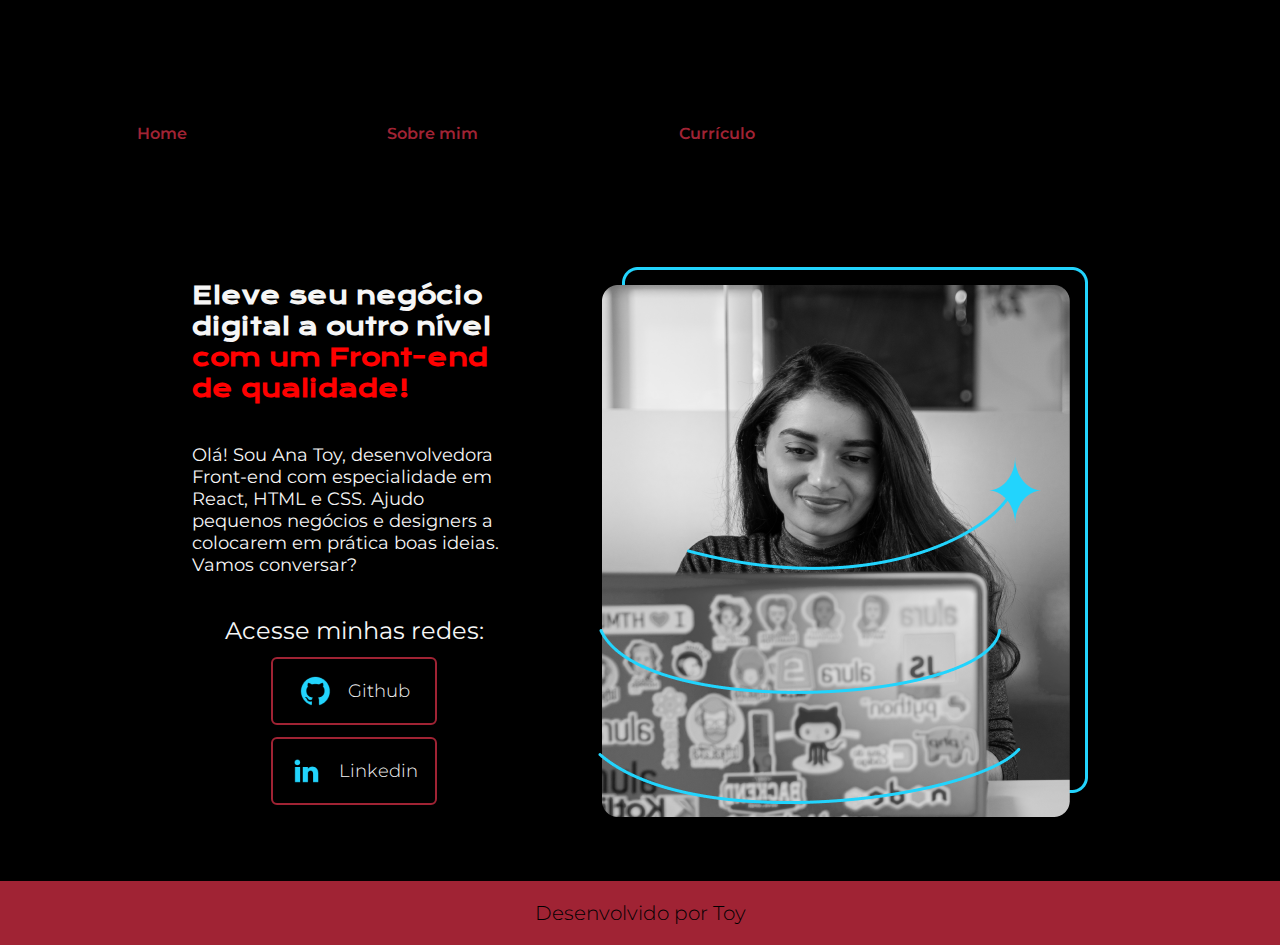
<file: index.html>
<!DOCTYPE html>
<html lang="pt-br">
<head>
    <meta charset="UTF-8">
    <meta name="viewport" content="width=device-width, initial-scale=1.0">
    <title>Portfolio</title>
    <link rel="stylesheet" href="./Styles/style.css">
</head>
<body>
    <header class="cabecalho"> 
        <nav class="cabecalho__menu">
            <a class="cabecalho__menu__link" href="Aula2.html">Home</a>
            <a class="cabecalho__menu__link" href="about.html">Sobre mim</a>
            <a class="cabecalho__menu__link" href="curriculo.html">Currículo</a>
        </nav>
    </header>
    <main class="apresentacao">
        <section class="apresentacao__conteudo">
                <h1 class="apresentacao__conteudo__titulo"> Eleve seu negócio digital a outro nível <strong class="titulo-destaque">com um Front-end de qualidade!</strong></h1>
                <p class="apresentacao__conteudo__texto"> Olá! Sou Ana Toy, desenvolvedora Front-end com especialidade em React, HTML e CSS. Ajudo pequenos negócios e designers a colocarem em prática boas ideias. Vamos conversar?</p>
                <div class="apresentacao__links">
                <h2 class="apresentacao__links__subtitulo">Acesse minhas redes:</h2>
                <a class="apresentacao__links__link" href="https://www.github.com">
                    <img src="./Assets/github.png">
                    Github 
                </a>
                <a class="apresentacao__links__link" href="https://www.linkedin.com">
                    <img src="./Assets/linkedin.png">
                    Linkedin 
                </a>
            </div>
            </section>
            <img class="apresentacao__imagem" src="./Assets/imagem (1).png" alt="Foto da Joana Santos programando">         
    </main>
    <footer>
        <p class="rodape"> Desenvolvido por Toy</p>
    </footer>
</body>
</html>
</file>
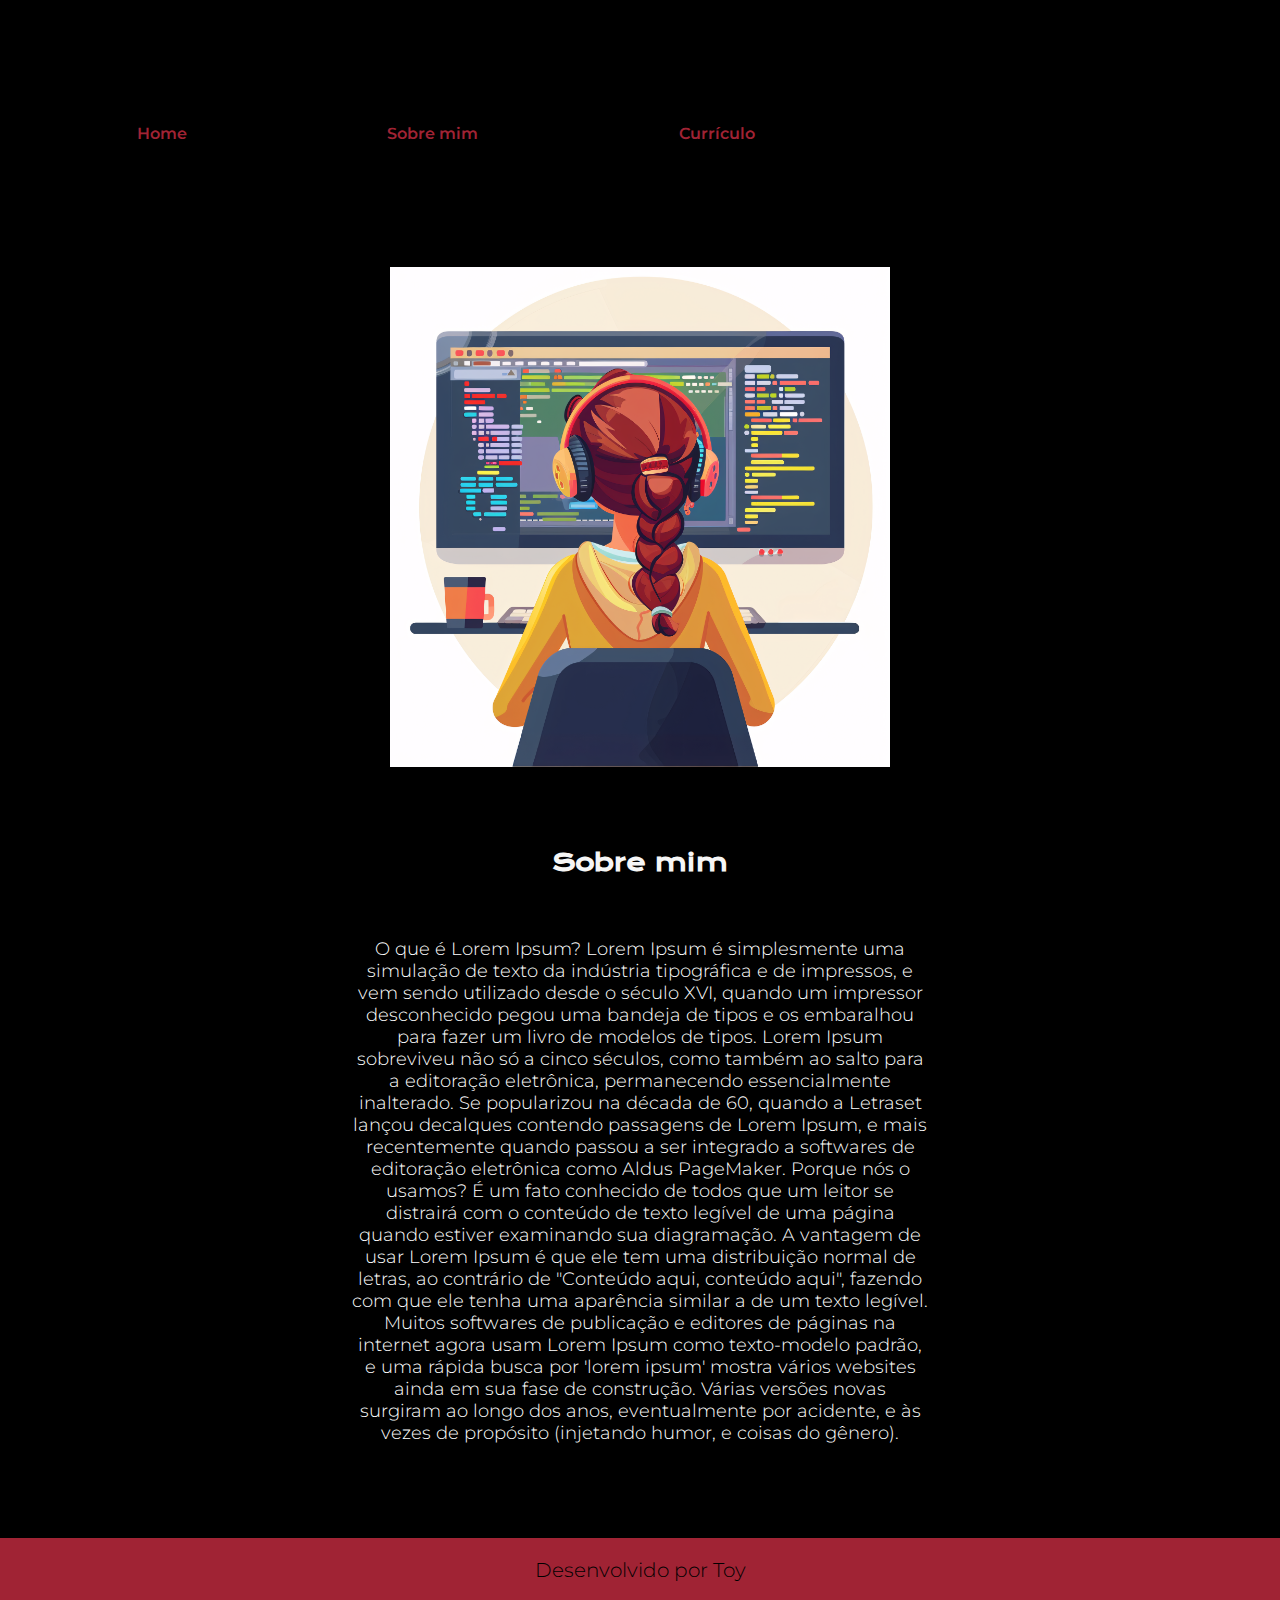
<file: about.html>
<!DOCTYPE html>
<html lang="pt-br">
<head>
    <meta charset="UTF-8">
    <meta name="viewport" content="width=device-width, initial-scale=1.0">
    <title>Sobre mim</title>
    <link rel="stylesheet" href="./Styles/style.css">
</head>
<body>
    <header class="cabecalho"> 
        <nav class="cabecalho__menu">
            <a class="cabecalho__menu__link" href="Aula2.html">Home</a>
            <a class="cabecalho__menu__link" href="about.html">Sobre mim</a>
            <a class="cabecalho__menu__link" href="curriculo.html">Currículo</a>
        </nav>
    </header>
    <main class="apresentacao_1">
        <section class="apresentacao__conteudo_1">
            <h1 class="apresentacao__conteudo__titulo__1">Sobre mim</h1>
            <p class="apresentacao__conteudo__texto_1">O que é Lorem Ipsum?
                Lorem Ipsum é simplesmente uma simulação de texto da indústria tipográfica e de impressos, e vem sendo utilizado desde o século XVI, quando um impressor desconhecido pegou uma bandeja de tipos e os embaralhou para fazer um livro de modelos de tipos. Lorem Ipsum sobreviveu não só a cinco séculos, como também ao salto para a editoração eletrônica, permanecendo essencialmente inalterado. Se popularizou na década de 60, quando a Letraset lançou decalques contendo passagens de Lorem Ipsum, e mais recentemente quando passou a ser integrado a softwares de editoração eletrônica como Aldus PageMaker.
                
                Porque nós o usamos?
                É um fato conhecido de todos que um leitor se distrairá com o conteúdo de texto legível de uma página quando estiver examinando sua diagramação. A vantagem de usar Lorem Ipsum é que ele tem uma distribuição normal de letras, ao contrário de "Conteúdo aqui, conteúdo aqui", fazendo com que ele tenha uma aparência similar a de um texto legível. Muitos softwares de publicação e editores de páginas na internet agora usam Lorem Ipsum como texto-modelo padrão, e uma rápida busca por 'lorem ipsum' mostra vários websites ainda em sua fase de construção. Várias versões novas surgiram ao longo dos anos, eventualmente por acidente, e às vezes de propósito (injetando humor, e coisas do gênero).</p>
        </section>
        <img src="./Assets/programar.png">
    </main>
    <footer>
        <p class="rodape"> Desenvolvido por Toy</p>
    </footer>
</body>
</html>
</file>
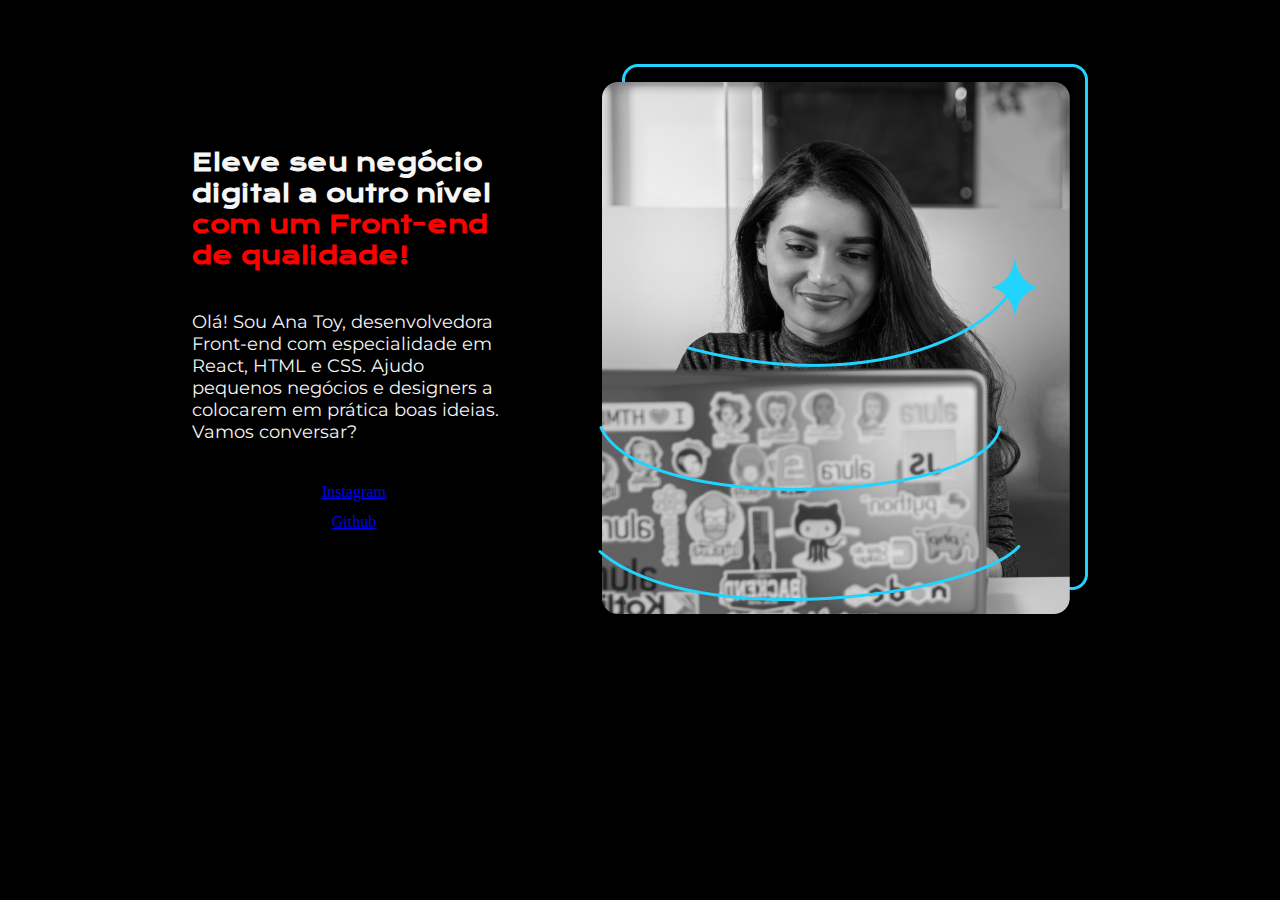
<file: Aula1.html>
<!DOCTYPE html>
<html lang="pt-br">
<head>
    <meta charset="UTF-8">
    <meta name="viewport" content="width=device-width, initial-scale=1.0">
    <title>Portfolio</title>
    <link rel="stylesheet" href="./Styles/style.css">
</head>
<body>
    <header> </header>
    <main class="apresentacao">
        <section class="apresentacao__conteudo">
                <h1 class="apresentacao__conteudo__titulo"> Eleve seu negócio digital a outro nível <strong class="titulo-destaque">com um Front-end de qualidade!</strong></h1>
                <p class="apresentacao__conteudo__texto"> Olá! Sou Ana Toy, desenvolvedora Front-end com especialidade em React, HTML e CSS. Ajudo pequenos negócios e designers a colocarem em prática boas ideias. Vamos conversar?</p>
                <div class="apresentacao__links">
                <a class="apresentacao__lnks__link" href="https://www.instagram.com.br">Instagram</a>
                <a class="apresentacao__lnks__link" href="https://www.github.com">Github</a>
            </div>
            </section>
            <img src="./Assets/imagem (1).png" alt="Foto da Joana Santos programando">         
    </main>
    <footer> </footer>
</body>
</html>
</file>
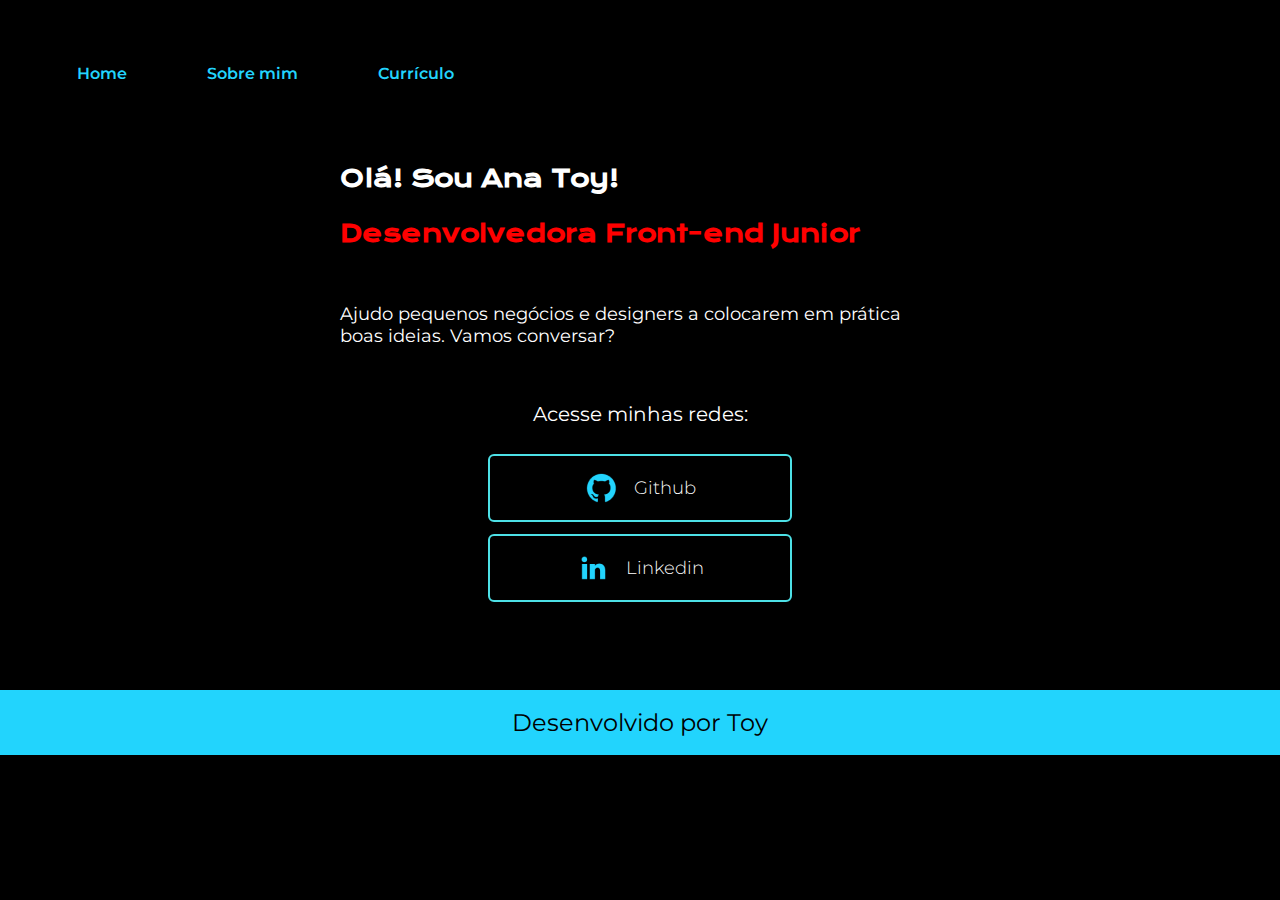
<file: curriculo.html>
<!DOCTYPE html>
<html lang="pt-br">
<head>
    <meta charset="UTF-8">
    <meta name="viewport" content="width=device-width, initial-scale=1.0">
    <title>Curriculo</title>
    <link rel="stylesheet" href="./Styles/style1.css">
</head>
<body>
    <header class="cabecalho"> 
        <nav class="cabecalho__menu">
            <a class="cabecalho__menu__link" href="Aula2.html">Home</a>
            <a class="cabecalho__menu__link" href="about.html">Sobre mim</a>
            <a class="cabecalho__menu__link" href="curriculo.html">Currículo</a>
        </nav>
    </header>
    <main class="apresentacao">
        <section class="apresentacao__conteudo">
                <h1 class="apresentacao__conteudo__titulo"> Olá! Sou Ana Toy!
                <p></p>
                <strong class="titulo-destaque">Desenvolvedora Front-end Junior</strong></h1>
                <p class="apresentacao__conteudo__texto">Ajudo pequenos negócios e designers a colocarem em prática boas ideias. Vamos conversar?</p>
                <div class="apresentacao__links">
                <h2 class="apresentacao__links__subtitulo">Acesse minhas redes:</h2>
                <a class="apresentacao__links__link" href="https://www.github.com">
                    <img src="./Assets/github.png">
                    Github 
                </a>
                <a class="apresentacao__links__link" href="https://www.linkedin.com">
                    <img src="./Assets/linkedin.png">
                    Linkedin 
                </a>
            </div>
            </section>   
    </main>
    <footer>
        <p class="rodape"> Desenvolvido por Toy</p>
    </footer>
</body>
</html>
</file>
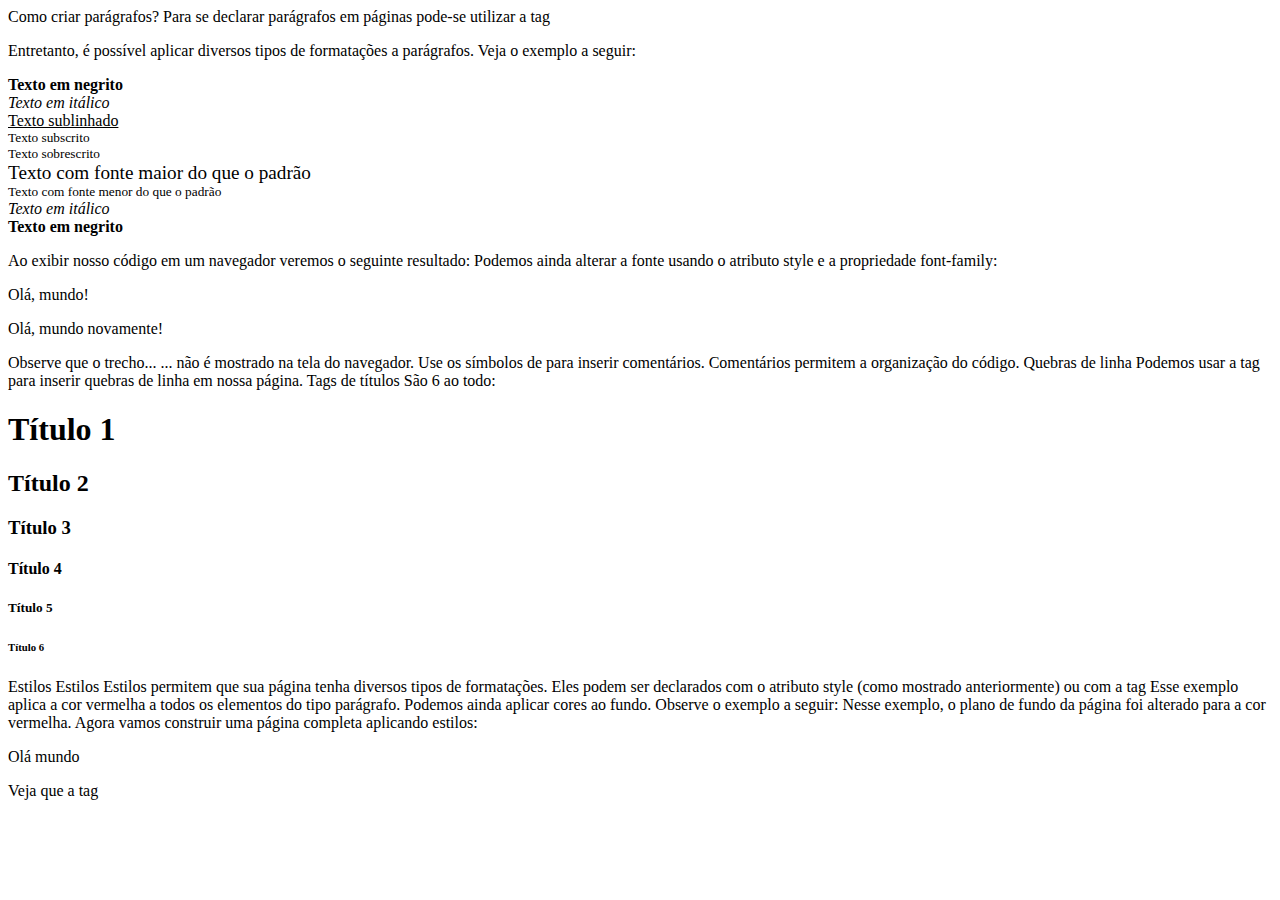
<file: teste.html>
Como criar parágrafos?

Para se declarar parágrafos em páginas pode-se utilizar a tag <p>

Entretanto, é possível aplicar diversos tipos de formatações a parágrafos. Veja o exemplo a seguir:

<p>
    <b>Texto em negrito</b><br>
    <i>Texto em itálico</i><br>
    <u>Texto sublinhado</u><br>
    <sub>Texto subscrito</sub><br>
    <sup>Texto sobrescrito</sup><br>
    <big>Texto com fonte maior do que o padrão</big><br>
    <small>Texto com fonte menor do que o padrão</small><br>
    <em>Texto em itálico</em><br>
    <strong>Texto em negrito</strong>
</p>
Ao exibir nosso código em um navegador veremos o seguinte resultado:




Podemos ainda alterar a fonte usando o atributo style e a propriedade font-family:

<!-- Declarando uma única fonte -->
<p style="font-family: 'Times New Roman'">Olá, mundo!</p>
 
<!-- Declarando duas possíveis fontes -->
<p style="font-family: 'Helvetica, Arial'">Olá, mundo novamente!</p>


Observe que o trecho...

<!-- Declarando uma única fonte -->
... não é mostrado na tela do navegador. Use os símbolos de <!-- e --> para inserir comentários. Comentários permitem a organização do código.



Quebras de linha

Podemos usar a tag <br> para inserir quebras de linha em nossa página.



Tags de títulos

São 6 ao todo:

<h1>Título 1</h1>
 
<h2>Título 2</h2>
 
<h3>Título 3</h3>
 
<h4>Título 4</h4>
 
<h5>Título 5</h5>
 
<h6>Título 6</h6>

Estilos
Estilos

Estilos permitem que sua página tenha diversos tipos de formatações. Eles podem ser declarados com o atributo style (como mostrado anteriormente) ou com a tag <style>.

No exemplo a seguir vamos demonstrar como alterar a cor de um texto:

<style>
p { color: white; }
</style>
Esse exemplo aplica a cor vermelha a todos os elementos do tipo parágrafo.

Podemos ainda aplicar cores ao fundo. Observe o exemplo a seguir:

<style>
body { background-color: white; }
</style>
Nesse exemplo, o plano de fundo da página foi alterado para a cor vermelha.

Agora vamos construir uma página completa aplicando estilos:

<!DOCTYPE html>
<html>
<head>
    <title>Meus estilos</title>
    <style>
        body { 
            background-color: white; 
            color:black; 
        }
    </style>
</head>
 
<body>
 
    <p>Olá mundo</p>
 
</body>
 
</html>


Veja que a tag <style> deve ser declarada dentro da tag <head>. 

Perceba também que não é uma ideia muito boa, combinar vermelho com verde ;)

Linhas horizontais e listas
Podemos adicionar linhas horizontais usando a tag <hr>.

<hr> 

Listas podem ser criadas usando a tag <ul> (listas não ordenadas) ou <ol> (listas ordenadas) e cada elemento pode ser inserido com a tag <li>.

<!-- Lista ordenada -->
<ol>
<li>Primeiro elemento</li>
<li>Segundo elemento</li>
<li>Terceiro elemento</li>
</ol>
<!-- Lista não ordenada -->
<ul>
<li>Primeiro elemento</li>
<li>Segundo elemento</li>
<li>Terceiro elemento</li>
</ul>

Tabelas
Podemos criar tabelas usando a tag <table>. 

Cada linha deve ser declarada com a tag <tr> e cada célula com a tag <td>. 

Opcionalmente podemos usar a tag <th> para declarar células que representem a linha de cabeçalho.
</file>
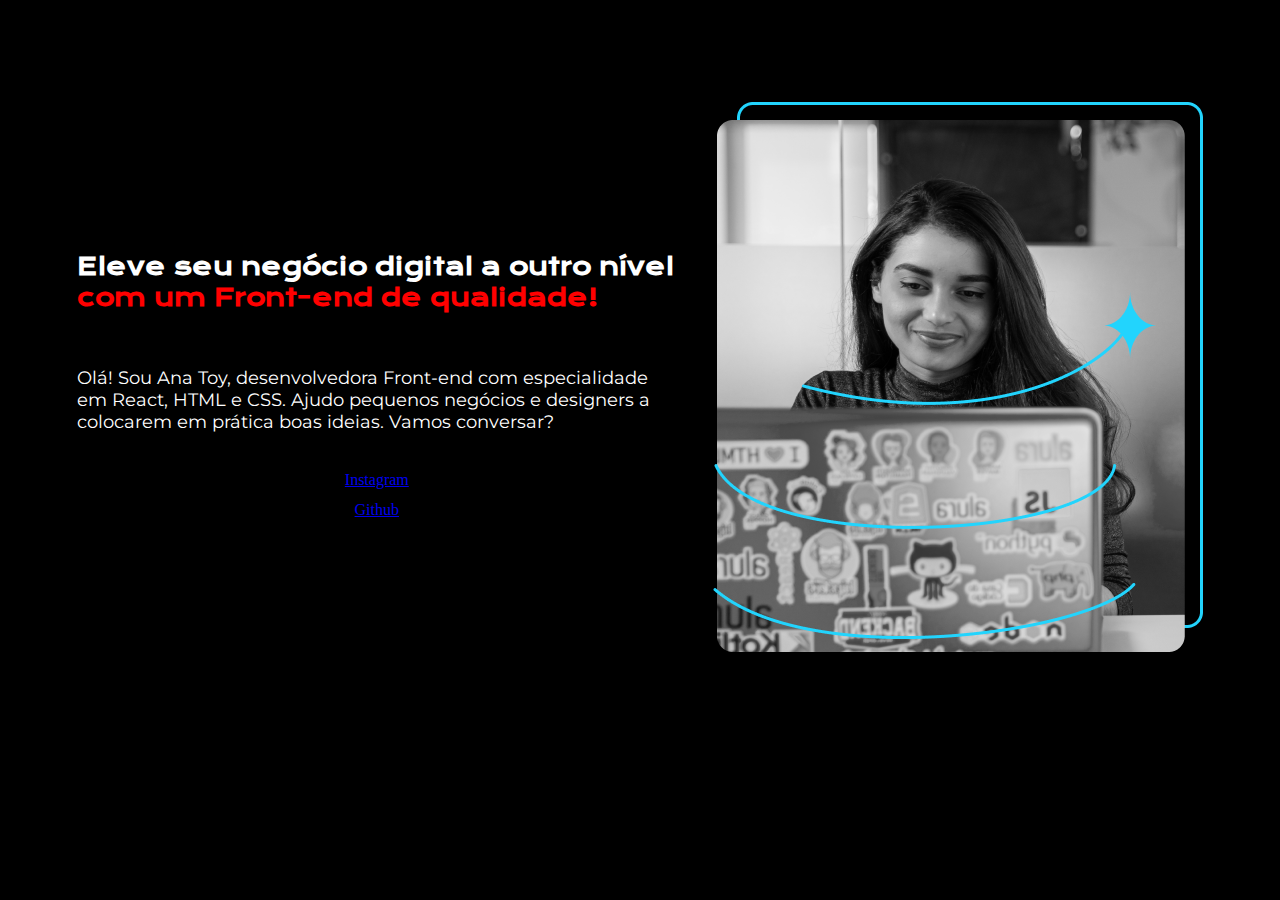
<file: Teste1.html>
<!DOCTYPE html>
<html lang="pt-br">
<head>
    <meta charset="UTF-8">
    <meta name="viewport" content="width=device-width, initial-scale=1.0">
    <title>Portfolio</title>
    <link rel="stylesheet" href="style.css">
</head>
<body>
    <header> </header>
    <main class="apresentacao">
        <section class="apresentacao__conteudo">
                <h1 class="apresentacao__conteudo__titulo"> Eleve seu negócio digital a outro nível <strong class="titulo-destaque">com um Front-end de qualidade!</strong></h1>
                <p class="apresentacao__conteudo__texto"> Olá! Sou Ana Toy, desenvolvedora Front-end com especialidade em React, HTML e CSS. Ajudo pequenos negócios e designers a colocarem em prática boas ideias. Vamos conversar?</p>
                <div class="apresentacao__links">
                <a class="apresentacao__lnks__link" href="https://www.instagram.com.br">Instagram</a>
                <a class="apresentacao__lnks__link" href="https://www.github.com">Github</a>
            </div>
            </section>
            <img src="imagem (1).png" alt="Foto da Joana Santos programando">         
    </main>
    <footer> </footer>
</body>
</html>
</file>
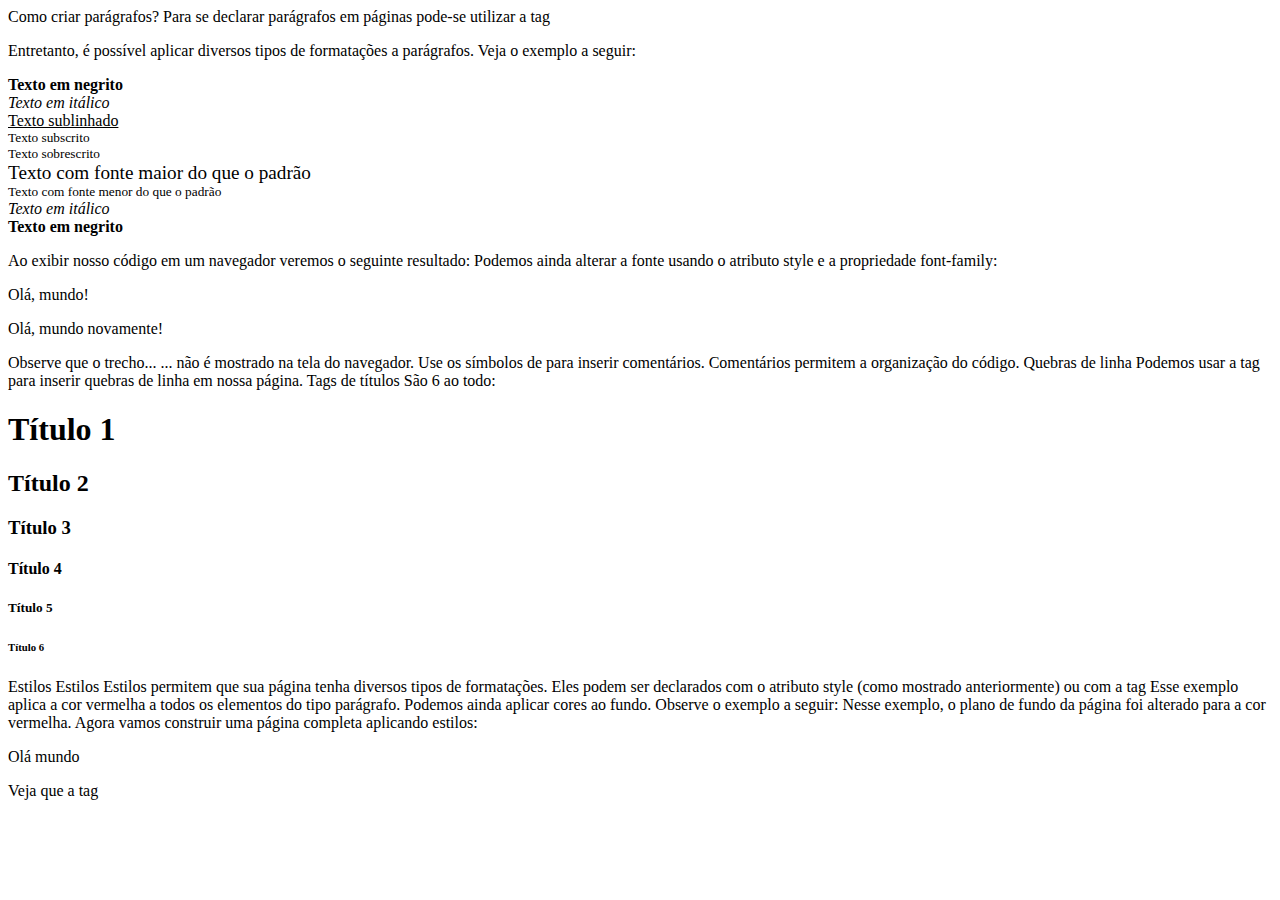
<file: Testes/teste.html>
Como criar parágrafos?

Para se declarar parágrafos em páginas pode-se utilizar a tag <p>

Entretanto, é possível aplicar diversos tipos de formatações a parágrafos. Veja o exemplo a seguir:

<p>
    <b>Texto em negrito</b><br>
    <i>Texto em itálico</i><br>
    <u>Texto sublinhado</u><br>
    <sub>Texto subscrito</sub><br>
    <sup>Texto sobrescrito</sup><br>
    <big>Texto com fonte maior do que o padrão</big><br>
    <small>Texto com fonte menor do que o padrão</small><br>
    <em>Texto em itálico</em><br>
    <strong>Texto em negrito</strong>
</p>
Ao exibir nosso código em um navegador veremos o seguinte resultado:




Podemos ainda alterar a fonte usando o atributo style e a propriedade font-family:

<!-- Declarando uma única fonte -->
<p style="font-family: 'Times New Roman'">Olá, mundo!</p>
 
<!-- Declarando duas possíveis fontes -->
<p style="font-family: 'Helvetica, Arial'">Olá, mundo novamente!</p>


Observe que o trecho...

<!-- Declarando uma única fonte -->
... não é mostrado na tela do navegador. Use os símbolos de <!-- e --> para inserir comentários. Comentários permitem a organização do código.



Quebras de linha

Podemos usar a tag <br> para inserir quebras de linha em nossa página.



Tags de títulos

São 6 ao todo:

<h1>Título 1</h1>
 
<h2>Título 2</h2>
 
<h3>Título 3</h3>
 
<h4>Título 4</h4>
 
<h5>Título 5</h5>
 
<h6>Título 6</h6>

Estilos
Estilos

Estilos permitem que sua página tenha diversos tipos de formatações. Eles podem ser declarados com o atributo style (como mostrado anteriormente) ou com a tag <style>.

No exemplo a seguir vamos demonstrar como alterar a cor de um texto:

<style>
p { color: white; }
</style>
Esse exemplo aplica a cor vermelha a todos os elementos do tipo parágrafo.
Podemos ainda aplicar cores ao fundo. Observe o exemplo a seguir:
<style>
body { background-color: white; }
</style>
Nesse exemplo, o plano de fundo da página foi alterado para a cor vermelha.

Agora vamos construir uma página completa aplicando estilos:

<!DOCTYPE html>
<html>
<head>
    <title>Meus estilos</title>
    <style>
        body { 
            background-color: white; 
            color:black; 
        }
    </style>
</head>
 
<body>
 
    <p>Olá mundo</p>
 
</body>
 
</html>

Veja que a tag <style> deve ser declarada dentro da tag <head>. 
Perceba também que não é uma ideia muito boa, combinar vermelho com verde ;
Linhas horizontais e listas
Podemos adicionar linhas horizontais usando a tag 
Listas podem ser criadas usando a tag <ul> (listas não ordenadas) ou <ol> (listas ordenadas) e cada elemento pode ser inserido com a tag <li>
<!-- Lista ordenada -->
<li>Primeiro elemento</li>
<li>Segundo elemento</li>
<li>Terceiro elemento</li>
</ol>
<!-- Lista não ordenada -->
<ul>
<li>Primeiro elemento</li>
<li>Segundo elemento</li>
<li>Terceiro elemento</li>
</ul>

Tabelas
Podemos criar tabelas usando a tag <table>. 

Cada linha deve ser declarada com a tag <tr> e cada célula com a tag <td>. 

Opcionalmente podemos usar a tag <th> para declarar células que representem a linha de cabeçalho.
</file>
<file: Styles/style.css>
@import url('https://fonts.googleapis.com/css2?family=Krona+One&family=Montserrat:ital,wght@0,100..900;1,100..900&display=swap');

:root{
    --cor-primaria: #000000;
    --cor-secundaria: #F6F6F6;
    --cor-terciaria: #A02334;
    --cor-quartenaria: #FF0000;

    --font-principal: "Krona One", sans-serif;
    --font-secundario: "Montserrat", sans-serif;
}
*{
    margin: 0;
    padding: 0;
}
body{
    height: 100vh;
    box-sizing: border-box;
    background-color: var(--cor-primaria);
    color: var(--cor-secundaria);
    margin: 0px;
}
.cabecalho{
    padding: 5% 0% 0% 6%;
}
.cabecalho__menu{ 
    display: flex;
    gap: 80px;
}
.cabecalho__menu__link {
    font-family: var(--font-secundario);
    font-family: 24px;
    font-weight: 600;
    color:var(--cor-terciaria);
    text-decoration: none;
}
.titulo-destaque { 
    color:var(--cor-quartenaria);
}
.apresentacao {
    padding: 5% 15%;
    display:flex;
    align-items:center;
    justify-content:space-between;
    gap: 82px;
}
.apresentacao_1{
    padding: 5% 10%;
    display:flex;
    align-items:center;
    justify-content:space-between;  
    gap: 80px;
}
.apresentacao__conteudo{
    width: 50%;
    display: flex;
    flex-direction: column;
    gap: 40px;
}
.apresentacao__conteudo_1{
    width: 100%;
    display: flex;
    flex-direction: column;
    shape-outside: border-box;
    align-items: center;
    gap: 30px;
}
.apresentacao__conteudo__titulo{
    font-size: 24px;
    font-family: "Krona One", sans-serif;
}
.apresentacao__conteudo__titulo__1{
    font-size: 24px;
    font-family: "Krona One", sans-serif;
}
.apresentacao__conteudo__texto{
    font-size: 18px;
    font-family: "Montserrat", sans-serif;
}
.apresentacao__conteudo__texto_1{
    font-size: 18px;
    font-family: "Montserrat", sans-serif;
    display: flex;
    justify-content: center;
    /*border: 2px solid rgb(77, 224, 230)*/ 
    row-gap: 16px;
    width: 50%;
    text-align: center;
    border-radius: 6px;
    font-size: 18px;
    font-weight: 300 ;
    padding: 16px 0; 
    gap: 6px;
    text-decoration: none;
    color:white;
    font-family: "Montserrat", sans-serif;
    flex-direction: row;
    align-content: center;
    align-items: center;   
    padding: 30px;
}
.apresentacao__links__subtitulo{
    font-family: "Montserrat", sans-serif;
    font-weight: 400;
    font-size:24px;
}
.apresentacao__links{
    display: flex;
    flex-direction: column;
    justify-content: space-between;
    align-items: center;
    gap: 12px;
}
.apresentacao__links__link{
    /*background-color: #22d4fd;*/
    display: flex;
    justify-content: center;
    border: 2px solid var(--cor-terciaria);  
    row-gap: 16px;
    width: 50%;
    text-align: center;
    border-radius: 6px;
    font-size: 18px;
    font-weight: 300 ;
    padding: 16px 0; 
    gap: 16px;
    text-decoration: none;
    color:var(--cor-secundaria);
    font-family: "Montserrat", sans-serif;
    flex-direction: row;
    align-content: center;
    align-items: center;   
}
.apresentacao__links__link:hover {
    background-color: rgb(107, 98, 98);
}
.rodape {
    padding: 20px;
    color: var(--cor-primaria);
    background-color: var(--cor-terciaria);
    text-align: center;
    font-family: "Montserrat", sans-serif;
    font-size: 20px;
    font-weight: 300;
}
.apresentacao__imagem {width: 500px;}
.apresentacao_1 img {width: 500px;}

@media(max-width: 1200px) {
    .cabecalho{
        padding: 10%;
    }
    .cabecalho__menu{
        justify-content: center;
    }
    .apresentacao { 
        flex-direction: column-reverse; 
        padding: 5%;
    }
}
.apresentacao__conteudo{
    width: auto;
}
.cabecalho__menu__link{
    justify-content: center;
    padding: 5%;
}
.apresentacao_1{
    flex-direction: column-reverse; 
        padding: 5%;
}
.apresentacao__conteudo_1{
    width: auto;
}
</file>
<file: Styles/style1.css>
@import url('https://fonts.googleapis.com/css2?family=Krona+One&family=Montserrat:ital,wght@0,100..900;1,100..900&display=swap');
body{
    height: 100vh;
    box-sizing: border-box;
    background-color: rgb(0, 0, 0);
    color: white;
    margin: 0px;
}
.cabecalho{
    padding: 5% 0% 0% 6%;
}
.cabecalho__menu{ 
    display: flex;
    gap: 80px;
}
.cabecalho__menu__link {
    font-family: "Montserrat", sans-serif;
    font-family: 24px;
    font-weight: 600;
    color:#22D4FD;
    text-decoration: none;
}
.titulo-destaque { 
    color:red
}
.apresentacao {
    padding: 5% 6%;
    display:flex;
    align-items:center;
    justify-content:space-around;
}
.apresentacao__conteudo{
    width: 600px;
    display: flex;
    flex-direction: column;
    gap: 20px;
}

.apresentacao__conteudo__titulo{
    font-size: 24px;
    font-family: "Krona One", sans-serif; ;
}
.apresentacao__conteudo__texto{
    font-size: 18px;
    font-family: "Montserrat", sans-serif;
}
.apresentacao__links__subtitulo{
    font-family: "Montserrat", sans-serif;
    font-weight: 400;
    font-size:20px;
}
.apresentacao__links{
    display: flex;
    flex-direction: column;
    justify-content: space-between;
    align-items: center;
    gap: 12px;
}
.apresentacao__links__link{
    /*background-color: #22d4fd;*/
    display: flex;
    justify-content: center;
    border: 2px solid rgb(77, 224, 230);  
    row-gap: 16px;
    width: 300px;
    text-align: center;
    border-radius: 6px;
    font-size: 18px;
    font-weight: 280 ;
    padding: 16px 0; 
    gap: 16px;
    text-decoration: none;
    color:white;
    font-family: "Montserrat", sans-serif;
    flex-direction: row;
    align-content: center;
    align-items: center;   
}
.apresentacao__links__link:hover {
    background-color: rgb(107, 98, 98);
}
.rodape {
    padding: 18px;
    color: black;
    background-color: #22D4FD;
    text-align: center;
    font-family: "Montserrat", sans-serif;
    font-size: 24px;
    font-weight: 400;
}
</file>
<file: style.css>
@import url('https://fonts.googleapis.com/css2?family=Krona+One&family=Montserrat:ital,wght@0,100..900;1,100..900&display=swap');
* { 
    /* margin: 100;
    padding: 100; */
}
body{
    height: 100vh;
    box-sizing: border-box;
    background-color: rgb(0, 0, 0);
    color: white;
    margin: 0px;
}

.titulo-destaque { 
    color:red
}
.apresentacao {
    padding: 8% 6%;
    display:flex;
    align-items:center;
    justify-content:space-between;
}
.apresentacao__conteudo{
    width: 600px;
    display: flex;
    flex-direction: column;
    gap: 20px;
}

.apresentacao__conteudo__titulo{
    font-size: 24px;
    font-family: "Krona One", sans-serif; ;
}
.apresentacao__conteudo__texto{
    font-size: 18px;
    font-family: "Montserrat", sans-serif;
}
.apresentacao__links__subtitulo{
    font-family: "Montserrat", sans-serif;
    font-weight: 400;
    font-size:24px;
}
.apresentacao__links{
    display: flex;
    flex-direction: column;
    justify-content: space-between;
    align-items: center;
    gap: 12px;
}
.apresentacao__links__link{
    /*background-color: #22d4fd;*/
    display: flex;
    justify-content: center;
    border: 2px solid rgb(77, 224, 230);  
    row-gap: 16px;
    width: 378px;
    text-align: center;
    border-radius: 6px;
    font-size: 18px;
    font-weight: 300 ;
    padding: 16px 0; 
    gap: 16px;
    text-decoration: none;
    color:white;
    font-family: "Montserrat", sans-serif;
    flex-direction: row;
    align-content: center;
    align-items: center;   
}
.apresentacao__links__link:hover {
    background-color: rgb(107, 98, 98);
}
.rodape {
    padding: 18px;
    color: black;
    background-color: #22D4FD;
    text-align: center;
    font-family: "Montserrat", sans-serif;
    font-size: 24px;
    font-weight: 400;
}
</file>
